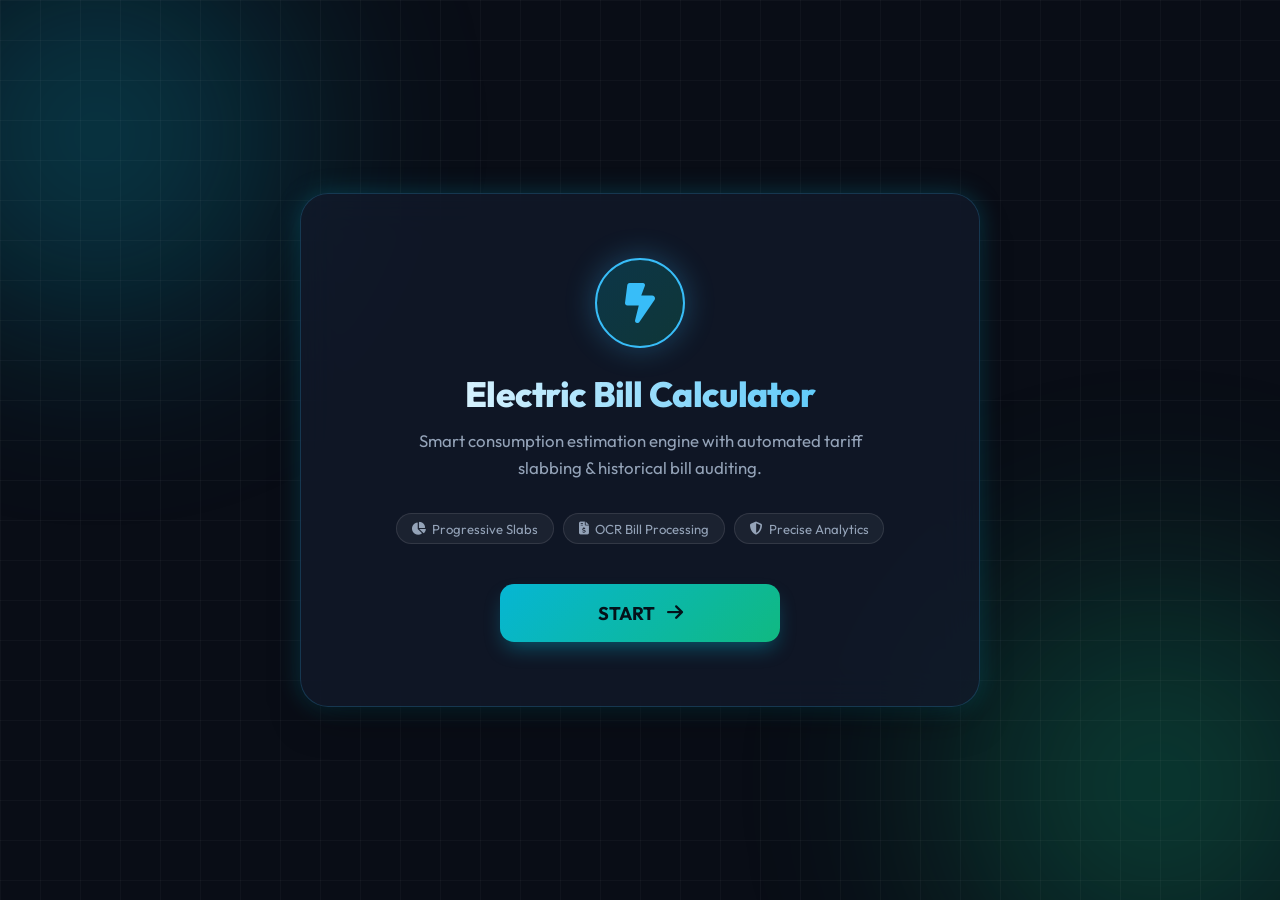
<file: index.html>
<!DOCTYPE html>
<html lang="en">
<head>
    <meta charset="UTF-8">
    <meta name="viewport" content="width=device-width, initial-scale=1.0">
    <title>Electric Bill Calculator</title>
    <link rel="preconnect" href="https://fonts.googleapis.com">
    <link rel="preconnect" href="https://fonts.gstatic.com" crossorigin>
    <link href="https://fonts.googleapis.com/css2?family=Outfit:wght@300;400;500;600;700;800&family=JetBrains+Mono:wght@400;600;700&display=swap" rel="stylesheet">
    <link rel="stylesheet" href="https://cdnjs.cloudflare.com/ajax/libs/font-awesome/6.4.0/css/all.min.css">
    <link rel="stylesheet" href="styles.css">
</head>
<body>

    <div class="energy-bg">
        <div class="glow-orb orb-1"></div>
        <div class="glow-orb orb-2"></div>
        <div class="grid-overlay"></div>
    </div>

    <main class="app-container">

        <header id="progress-header" class="progress-header hidden">
            <div class="step-indicator">
                <div class="step step-1 active" id="step-badge-1">
                    <div class="badge"><i class="fa-solid fa-bolt"></i></div>
                    <span>Part 1</span>
                </div>
                <div class="step-line" id="line-1"></div>
                <div class="step step-2" id="step-badge-2">
                    <div class="badge"><i class="fa-solid fa-receipt"></i></div>
                    <span>Part 2</span>
                </div>
                <div class="step-line" id="line-2"></div>
                <div class="step step-3" id="step-badge-3">
                    <div class="badge"><i class="fa-solid fa-calculator"></i></div>
                    <span>Final</span>
                </div>
            </div>
        </header>

        <div id="error-toast" class="error-toast hidden" role="alert">
            <i class="fa-solid fa-triangle-exclamation"></i>
            <span id="error-message">Invalid input</span>
        </div>

        <section id="page-landing" class="view-page active">
            <div class="hero-content">
                <div class="icon-pulse-container">
                    <i class="fa-solid fa-bolt-lightning hero-icon"></i>
                </div>
                <h1 class="main-title">Electric Bill Calculator</h1>
                <p class="subtitle">Smart consumption estimation engine with automated tariff slabbing & historical bill auditing.</p>
                
                <div class="feature-pills">
                    <span class="pill"><i class="fa-solid fa-chart-pie"></i> Progressive Slabs</span>
                    <span class="pill"><i class="fa-solid fa-file-invoice-dollar"></i> OCR Bill Processing</span>
                    <span class="pill"><i class="fa-solid fa-shield-halved"></i> Precise Analytics</span>
                </div>

                <button id="btn-start" class="btn-primary btn-hero">
                    <span>START</span>
                    <i class="fa-solid fa-arrow-right"></i>
                </button>
            </div>
        </section>

        <section id="page-part1" class="view-page hidden">
            <div class="page-header">
                <h2>Part 1 — Electricity Consumption</h2>
                <p class="section-desc">Enter meter details and select your service tariff connection type.</p>
            </div>

            <div class="form-grid">
                <div class="input-group">
                    <label for="prev-reading">
                        <span>Previous Reading</span>
                        <i class="fa-solid fa-circle-info info-icon" title="Reading taken from the previous month's electricity bill."></i>
                    </label>
                    <div class="input-wrapper">
                        <i class="fa-solid fa-clock-rotate-left input-icon"></i>
                        <input type="number" id="prev-reading" placeholder="e.g. 1050" min="0" step="any">
                    </div>
                    <span class="field-hint">From previous month's bill</span>
                </div>

                <div class="input-group">
                    <label for="pres-reading">
                        <span>Present Reading</span>
                        <i class="fa-solid fa-circle-info info-icon" title="Current reading taken from the electricity meter."></i>
                    </label>
                    <div class="input-wrapper">
                        <i class="fa-solid fa-gauge-high input-icon"></i>
                        <input type="number" id="pres-reading" placeholder="e.g. 1278" min="0" step="any">
                    </div>
                    <span class="field-hint">Current meter status</span>
                </div>
            </div>

            <div class="metric-card">
                <div class="metric-label">Units Consumed</div>
                <div class="metric-value" id="display-units">0</div>
                <span class="metric-unit">kWh</span>
            </div>

            <div class="tariff-section">
                <h3 class="question-title">Which tariff type does your connection belong to?</h3>
                
                <div class="tariff-options" id="tariff-options">
                    <label class="tariff-card">
                        <input type="radio" name="tariff" value="Domestic">
                        <div class="tariff-card-content">
                            <i class="fa-solid fa-house"></i>
                            <span class="tariff-name">Domestic</span>
                            <span class="tariff-sub">Residential Tariff</span>
                        </div>
                    </label>

                    <label class="tariff-card">
                        <input type="radio" name="tariff" value="A">
                        <div class="tariff-card-content">
                            <i class="fa-solid fa-store"></i>
                            <span class="tariff-name">A</span>
                            <span class="tariff-sub">Commercial Low-Load</span>
                        </div>
                    </label>

                    <label class="tariff-card">
                        <input type="radio" name="tariff" value="B">
                        <div class="tariff-card-content">
                            <i class="fa-solid fa-industry"></i>
                            <span class="tariff-name">B</span>
                            <span class="tariff-sub">Industrial High-Load</span>
                        </div>
                    </label>
                </div>
            </div>

            <div class="result-box hidden" id="part1-result-box">
                <div class="result-label">Part 1 — Energy Charges</div>
                <div class="result-amount" id="display-part1-charges">₹0.00</div>
                <div id="tariff-breakdown" class="tariff-breakdown"></div>
            </div>

            <div class="action-footer">
                <button id="btn-part1-next" class="btn-primary btn-full" disabled>
                    <span>NEXT</span>
                    <i class="fa-solid fa-arrow-right"></i>
                </button>
            </div>
        </section>

        <section id="page-part2" class="view-page hidden">
            <div class="page-header">
                <h2>Part 2 — Taxes & Other Charges</h2>
                <p class="section-desc">Determine non-energy charges using previous bill audits or direct entries.</p>
            </div>

            <div class="method-tabs">
                <button type="button" class="tab-btn active" id="tab-upload" data-target="method-upload">
                    <i class="fa-solid fa-file-arrow-up"></i>
                    Method 1: Upload Bills
                </button>
                <button type="button" class="tab-btn" id="tab-manual" data-target="method-manual">
                    <i class="fa-solid fa-pen-to-square"></i>
                    Method 2: Manual Entry
                </button>
            </div>

            <div id="method-upload" class="method-content active">
                <div class="dropzone" id="dropzone">
                    <i class="fa-solid fa-cloud-arrow-up drop-icon"></i>
                    <p class="drop-title">Drag & drop previous bill images or <span>Browse</span></p>
                    <p class="drop-subtitle">Supported formats: JPG, JPEG, PNG (Upload 1 or more)</p>
                    <input type="file" id="file-input" accept="image/jpeg, image/jpg, image/png" multiple class="file-input-hidden">
                </div>

                <div id="file-list-container" class="file-list-container hidden">
                    <h4>Processed Bills</h4>
                    <div id="file-list" class="file-list"></div>
                </div>
            </div>

            <div id="method-manual" class="method-content hidden">
                <p class="manual-intro">Enter the non-energy taxes/duties amount from your previous bill(s):</p>
                <div id="manual-inputs-list" class="manual-inputs-list">
                    </div>
                <button type="button" id="btn-add-manual" class="btn-secondary">
                    <i class="fa-solid fa-plus"></i> Add Another Bill Entry
                </button>
            </div>

            <div class="result-box card-highlight" id="part2-result-box">
                <div class="result-label">Part 2 — Average Taxes & Other Charges</div>
                <div class="result-amount" id="display-part2-charges">₹0.00</div>
                <p class="calc-note" id="display-part2-note">Awaiting valid input data...</p>
            </div>

            <div class="action-footer nav-dual">
                <button id="btn-part2-back" class="btn-outline">
                    <i class="fa-solid fa-arrow-left"></i>
                    <span>BACK</span>
                </button>
                <button id="btn-part2-next" class="btn-primary" disabled>
                    <span>NEXT</span>
                    <i class="fa-solid fa-arrow-right"></i>
                </button>
            </div>
        </section>

        <section id="page-final" class="view-page hidden">
            <div class="page-header center-header">
                <div class="badge-icon-wrap"><i class="fa-solid fa-file-invoice"></i></div>
                <h2>Final Bill Calculation</h2>
                <p class="section-desc">Consolidated estimation breakdown for current billing cycle</p>
            </div>

            <div class="summary-card">
                <div class="summary-row">
                    <span class="summary-label">
                        <i class="fa-solid fa-bolt color-accent"></i>
                        Part 1 — Energy Charges
                    </span>
                    <span class="summary-value" id="final-part1">₹0.00</span>
                </div>
                <div class="summary-divider"></div>
                <div class="summary-row">
                    <span class="summary-label">
                        <i class="fa-solid fa-receipt color-accent"></i>
                        Part 2 — Average Taxes & Other Charges
                    </span>
                    <span class="summary-value" id="final-part2">₹0.00</span>
                </div>

                <div class="total-banner">
                    <div class="total-label">Estimated Electric Bill</div>
                    <div class="total-amount" id="final-total">₹0.00</div>
                </div>
            </div>

            <div class="notice-box">
                <i class="fa-solid fa-circle-info notice-icon"></i>
                <p>Approximate calculation based on previous bill information. The actual electricity bill may vary.</p>
            </div>

            <div class="action-footer nav-dual">
                <button id="btn-final-back" class="btn-outline">
                    <i class="fa-solid fa-arrow-left"></i>
                    <span>BACK TO EDIT</span>
                </button>
                <button id="btn-restart" class="btn-primary">
                    <i class="fa-solid fa-rotate-right"></i>
                    <span>NEW CALCULATOR SESSION</span>
                </button>
            </div>
        </section>

    </main>

    <script src="script.js"></script>
</body>
</html>
</file>
<file: styles.css>
/* ==========================================================================
   CSS DESIGN SYSTEM & THEME VARIABLES
   ========================================================================== */
:root {
    --bg-dark: #090d16;
    --card-bg: rgba(18, 26, 43, 0.75);
    --card-border: rgba(56, 189, 248, 0.2);
    --card-border-focus: rgba(56, 189, 248, 0.6);
    
    --primary-cyan: #06b6d4;
    --primary-teal: #10b981;
    --accent-electric: #38bdf8;
    --accent-yellow: #f59e0b;
    --danger-red: #ef4444;
    
    --text-main: #f8fafc;
    --text-muted: #94a3b8;
    --text-dim: #64748b;

    --font-sans: 'Outfit', -apple-system, BlinkMacSystemFont, sans-serif;
    --font-mono: 'JetBrains Mono', monospace;

    --shadow-glow: 0 0 25px rgba(6, 182, 212, 0.25);
    --shadow-card: 0 20px 40px -15px rgba(0, 0, 0, 0.5);
    --transition-fast: all 0.25s cubic-bezier(0.4, 0, 0.2, 1);
}

* {
    box-sizing: border-box;
    margin: 0;
    padding: 0;
    font-family: var(--font-sans);
}

body {
    background-color: var(--bg-dark);
    color: var(--text-main);
    min-height: 100vh;
    display: flex;
    justify-content: center;
    align-items: center;
    padding: 1.5rem;
    overflow-x: hidden;
    position: relative;
}

/* ==========================================================================
   DYNAMIC BACKGROUND VISUALS
   ========================================================================== */
.energy-bg {
    position: fixed;
    top: 0;
    left: 0;
    width: 100vw;
    height: 100vh;
    z-index: -1;
    overflow: hidden;
    pointer-events: none;
}

.glow-orb {
    position: absolute;
    border-radius: 50%;
    filter: blur(100px);
    opacity: 0.35;
    animation: floatOrb 12s infinite alternate ease-in-out;
}

.orb-1 {
    width: 450px;
    height: 450px;
    background: radial-gradient(circle, var(--primary-cyan), transparent);
    top: -10%;
    left: -10%;
}

.orb-2 {
    width: 500px;
    height: 500px;
    background: radial-gradient(circle, var(--primary-teal), transparent);
    bottom: -15%;
    right: -10%;
    animation-delay: -6s;
}

.grid-overlay {
    position: absolute;
    inset: 0;
    background-image: 
        linear-gradient(rgba(255, 255, 255, 0.03) 1px, transparent 1px),
        linear-gradient(90deg, rgba(255, 255, 255, 0.03) 1px, transparent 1px);
    background-size: 40px 40px;
}

@keyframes floatOrb {
    0% { transform: translate(0, 0) scale(1); }
    100% { transform: translate(60px, 40px) scale(1.1); }
}

/* ==========================================================================
   APP CONTAINER CARD
   ========================================================================== */
.app-container {
    width: 100%;
    max-width: 680px;
    background: var(--card-bg);
    backdrop-filter: blur(20px);
    -webkit-backdrop-filter: blur(20px);
    border: 1px solid var(--card-border);
    border-radius: 28px;
    padding: 2.5rem;
    box-shadow: var(--shadow-card), var(--shadow-glow);
    position: relative;
    z-index: 10;
    transition: var(--transition-fast);
}

/* Global Hidden Helper */
.hidden {
    display: none !important;
}

/* ==========================================================================
   STEP PROGRESS HEADER
   ========================================================================== */
.progress-header {
    margin-bottom: 2rem;
    padding-bottom: 1.5rem;
    border-bottom: 1px solid rgba(255, 255, 255, 0.08);
}

.step-indicator {
    display: flex;
    align-items: center;
    justify-content: space-between;
}

.step {
    display: flex;
    flex-direction: column;
    align-items: center;
    gap: 0.4rem;
    font-size: 0.8rem;
    font-weight: 600;
    color: var(--text-dim);
    transition: var(--transition-fast);
}

.step .badge {
    width: 38px;
    height: 38px;
    border-radius: 50%;
    background: rgba(255, 255, 255, 0.05);
    border: 1px solid rgba(255, 255, 255, 0.1);
    display: flex;
    align-items: center;
    justify-content: center;
    font-size: 0.95rem;
    transition: var(--transition-fast);
}

.step.active {
    color: var(--accent-electric);
}

.step.active .badge {
    background: var(--primary-cyan);
    color: #000;
    box-shadow: 0 0 15px var(--primary-cyan);
    border-color: var(--primary-cyan);
}

.step.completed {
    color: var(--primary-teal);
}

.step.completed .badge {
    background: rgba(16, 185, 129, 0.2);
    color: var(--primary-teal);
    border-color: var(--primary-teal);
}

.step-line {
    flex: 1;
    height: 2px;
    background: rgba(255, 255, 255, 0.1);
    margin: 0 0.8rem;
    position: relative;
    top: -10px;
    transition: var(--transition-fast);
}

.step-line.active {
    background: var(--primary-teal);
}

/* ==========================================================================
   ERROR TOAST BANNER
   ========================================================================== */
.error-toast {
    background: rgba(239, 68, 68, 0.15);
    border: 1px solid var(--danger-red);
    color: #fca5a5;
    padding: 0.9rem 1.2rem;
    border-radius: 12px;
    margin-bottom: 1.5rem;
    display: flex;
    align-items: center;
    gap: 0.75rem;
    font-weight: 600;
    font-size: 0.95rem;
    animation: slideDown 0.3s cubic-bezier(0.18, 0.89, 0.32, 1.28);
}

@keyframes slideDown {
    from { opacity: 0; transform: translateY(-10px); }
    to { opacity: 1; transform: translateY(0); }
}

/* ==========================================================================
   PAGE 1: LANDING PAGE
   ========================================================================== */
.hero-content {
    text-align: center;
    padding: 1.5rem 0;
}

.icon-pulse-container {
    width: 90px;
    height: 90px;
    margin: 0 auto 1.5rem;
    background: linear-gradient(135deg, rgba(6, 182, 212, 0.2), rgba(16, 185, 129, 0.2));
    border: 2px solid var(--accent-electric);
    border-radius: 50%;
    display: flex;
    align-items: center;
    justify-content: center;
    box-shadow: 0 0 30px rgba(56, 189, 248, 0.3);
    animation: pulse 2.5s infinite;
}

.hero-icon {
    font-size: 2.5rem;
    color: var(--accent-electric);
}

@keyframes pulse {
    0%, 100% { transform: scale(1); box-shadow: 0 0 25px rgba(56, 189, 248, 0.3); }
    50% { transform: scale(1.06); box-shadow: 0 0 40px rgba(56, 189, 248, 0.6); }
}

.main-title {
    font-size: 2.2rem;
    font-weight: 800;
    letter-spacing: -0.02em;
    background: linear-gradient(to right, #ffffff, var(--accent-electric));
    -webkit-background-clip: text;
    -webkit-text-fill-color: transparent;
    margin-bottom: 0.75rem;
}

.subtitle {
    color: var(--text-muted);
    font-size: 1.05rem;
    line-height: 1.6;
    max-width: 500px;
    margin: 0 auto 2rem;
}

.feature-pills {
    display: flex;
    justify-content: center;
    flex-wrap: wrap;
    gap: 0.6rem;
    margin-bottom: 2.5rem;
}

.pill {
    background: rgba(255, 255, 255, 0.05);
    border: 1px solid rgba(255, 255, 255, 0.1);
    padding: 0.4rem 0.9rem;
    border-radius: 20px;
    font-size: 0.82rem;
    color: var(--text-muted);
    display: flex;
    align-items: center;
    gap: 0.4rem;
}

/* ==========================================================================
   BUTTON SYSTEM
   ========================================================================== */
.btn-primary {
    background: linear-gradient(135deg, var(--primary-cyan), var(--primary-teal));
    color: #04121a;
    border: none;
    padding: 0.95rem 2rem;
    font-size: 1.05rem;
    font-weight: 700;
    border-radius: 14px;
    cursor: pointer;
    display: inline-flex;
    align-items: center;
    justify-content: center;
    gap: 0.75rem;
    transition: var(--transition-fast);
    box-shadow: 0 10px 20px -5px rgba(6, 182, 212, 0.4);
}

.btn-primary:hover:not(:disabled) {
    transform: translateY(-2px) scale(1.02);
    box-shadow: 0 15px 30px -5px rgba(6, 182, 212, 0.6);
}

.btn-primary:active:not(:disabled) {
    transform: translateY(0) scale(0.98);
}

.btn-primary:disabled {
    opacity: 0.4;
    cursor: not-allowed;
    box-shadow: none;
}

.btn-hero {
    width: 100%;
    max-width: 280px;
    padding: 1.1rem 2rem;
    font-size: 1.15rem;
}

.btn-secondary {
    background: rgba(255, 255, 255, 0.05);
    color: var(--text-main);
    border: 1px dashed rgba(255, 255, 255, 0.2);
    padding: 0.75rem 1.25rem;
    border-radius: 12px;
    font-weight: 600;
    cursor: pointer;
    display: inline-flex;
    align-items: center;
    gap: 0.5rem;
    transition: var(--transition-fast);
    width: 100%;
    justify-content: center;
    margin-top: 0.75rem;
}

.btn-secondary:hover {
    background: rgba(255, 255, 255, 0.1);
    border-color: var(--accent-electric);
}

.btn-outline {
    background: transparent;
    border: 1px solid rgba(255, 255, 255, 0.2);
    color: var(--text-muted);
    padding: 0.95rem 1.8rem;
    border-radius: 14px;
    font-size: 1rem;
    font-weight: 600;
    cursor: pointer;
    display: inline-flex;
    align-items: center;
    gap: 0.6rem;
    transition: var(--transition-fast);
}

.btn-outline:hover {
    color: var(--text-main);
    border-color: rgba(255, 255, 255, 0.4);
    background: rgba(255, 255, 255, 0.05);
}

.btn-full {
    width: 100%;
}

.nav-dual {
    display: flex;
    gap: 1rem;
}

.nav-dual button {
    flex: 1;
}

/* ==========================================================================
   FORM INPUTS & CARDS
   ========================================================================== */
.page-header {
    margin-bottom: 1.8rem;
}

.page-header h2 {
    font-size: 1.6rem;
    font-weight: 700;
    margin-bottom: 0.4rem;
}

.page-header.center-header {
    text-align: center;
}

.badge-icon-wrap {
    width: 60px;
    height: 60px;
    border-radius: 20px;
    background: rgba(56, 189, 248, 0.1);
    border: 1px solid var(--accent-electric);
    display: flex;
    align-items: center;
    justify-content: center;
    font-size: 1.6rem;
    color: var(--accent-electric);
    margin: 0 auto 1rem;
}

.section-desc {
    color: var(--text-muted);
    font-size: 0.92rem;
}

.form-grid {
    display: grid;
    grid-template-columns: 1fr 1fr;
    gap: 1.25rem;
    margin-bottom: 1.5rem;
}

.input-group {
    display: flex;
    flex-direction: column;
    gap: 0.5rem;
}

.input-group label {
    font-size: 0.88rem;
    font-weight: 600;
    color: var(--text-muted);
    display: flex;
    align-items: center;
    justify-content: space-between;
}

.info-icon {
    font-size: 0.8rem;
    color: var(--text-dim);
    cursor: help;
}

.input-wrapper {
    position: relative;
    display: flex;
    align-items: center;
}

.input-icon {
    position: absolute;
    left: 1rem;
    color: var(--text-dim);
    font-size: 1rem;
    pointer-events: none;
}

.input-wrapper input {
    width: 100%;
    padding: 0.85rem 1rem 0.85rem 2.8rem;
    background: rgba(10, 15, 26, 0.6);
    border: 1px solid rgba(255, 255, 255, 0.12);
    border-radius: 12px;
    color: var(--text-main);
    font-size: 1.05rem;
    font-weight: 600;
    outline: none;
    transition: var(--transition-fast);
}

.input-wrapper input:focus {
    border-color: var(--accent-electric);
    box-shadow: 0 0 12px rgba(56, 189, 248, 0.25);
    background: rgba(10, 15, 26, 0.9);
}

.field-hint {
    font-size: 0.75rem;
    color: var(--text-dim);
}

/* Metric Display Card */
.metric-card {
    background: linear-gradient(135deg, rgba(6, 182, 212, 0.1), rgba(16, 185, 129, 0.05));
    border: 1px solid rgba(6, 182, 212, 0.25);
    border-radius: 16px;
    padding: 1.2rem;
    text-align: center;
    margin-bottom: 1.8rem;
    position: relative;
}

.metric-label {
    font-size: 0.82rem;
    text-transform: uppercase;
    letter-spacing: 0.08em;
    color: var(--accent-electric);
    font-weight: 700;
    margin-bottom: 0.2rem;
}

.metric-value {
    font-family: var(--font-mono);
    font-size: 2.4rem;
    font-weight: 700;
    color: var(--text-main);
}

.metric-unit {
    font-size: 0.85rem;
    color: var(--text-muted);
    font-weight: 600;
}

/* Tariff Selector Grid */
.tariff-section {
    margin-bottom: 1.8rem;
}

.question-title {
    font-size: 0.98rem;
    font-weight: 600;
    margin-bottom: 0.9rem;
    color: var(--text-main);
}

.tariff-options {
    display: grid;
    grid-template-columns: repeat(3, 1fr);
    gap: 0.9rem;
}

.tariff-card {
    cursor: pointer;
    position: relative;
}

.tariff-card input {
    position: absolute;
    opacity: 0;
    pointer-events: none;
}

.tariff-card-content {
    background: rgba(255, 255, 255, 0.03);
    border: 1px solid rgba(255, 255, 255, 0.1);
    border-radius: 14px;
    padding: 1rem 0.6rem;
    display: flex;
    flex-direction: column;
    align-items: center;
    gap: 0.4rem;
    text-align: center;
    transition: var(--transition-fast);
}

.tariff-card-content i {
    font-size: 1.4rem;
    color: var(--text-dim);
    transition: var(--transition-fast);
}

.tariff-name {
    font-weight: 700;
    font-size: 1rem;

}

.tariff-sub {
    font-size: 0.72rem;
    color: var(--text-dim);
}

.tariff-card:hover .tariff-card-content {
    border-color: rgba(255, 255, 255, 0.25);
    background: rgba(255, 255, 255, 0.06);
}

.tariff-card input:checked + .tariff-card-content {
    background: rgba(6, 182, 212, 0.12);
    border-color: var(--accent-electric);
    box-shadow: 0 0 15px rgba(56, 189, 248, 0.2);
}

.tariff-card input:checked + .tariff-card-content i {
    color: var(--accent-electric);
}

/* Dynamic Breakdown Boxes */
.result-box {
    background: rgba(10, 15, 26, 0.7);
    border: 1px solid rgba(255, 255, 255, 0.1);
    border-radius: 16px;
    padding: 1.2rem;
    margin-bottom: 1.8rem;
}

.result-box.card-highlight {
    border-color: var(--card-border-focus);
}

.result-label {
    font-size: 0.85rem;
    color: var(--text-muted);
    font-weight: 600;
    margin-bottom: 0.3rem;
}

.result-amount {
    font-family: var(--font-mono);
    font-size: 1.8rem;
    font-weight: 700;
    color: var(--primary-teal);
}

.tariff-breakdown {
    margin-top: 0.8rem;
    padding-top: 0.8rem;
    border-top: 1px dashed rgba(255, 255, 255, 0.1);
    font-size: 0.8rem;
    color: var(--text-muted);
    display: flex;
    flex-direction: column;
    gap: 0.3rem;
}

/* ==========================================================================
   PAGE 2: UPLOAD & MANUAL TABS
   ========================================================================== */
.method-tabs {
    display: grid;
    grid-template-columns: 1fr 1fr;
    gap: 0.6rem;
    background: rgba(0, 0, 0, 0.25);
    padding: 0.3rem;
    border-radius: 14px;
    margin-bottom: 1.5rem;
}

.tab-btn {
    background: transparent;
    border: none;
    color: var(--text-muted);
    padding: 0.75rem 0.5rem;
    font-size: 0.88rem;
    font-weight: 600;
    border-radius: 10px;
    cursor: pointer;
    display: flex;
    align-items: center;
    justify-content: center;
    gap: 0.5rem;
    transition: var(--transition-fast);
}

.tab-btn.active {
    background: rgba(255, 255, 255, 0.08);
    color: var(--text-main);
    box-shadow: 0 4px 10px rgba(0,0,0,0.3);
}

/* Dropzone styling */
.dropzone {
    border: 2px dashed rgba(56, 189, 248, 0.3);
    border-radius: 16px;
    padding: 2.2rem 1.5rem;
    text-align: center;
    background: rgba(6, 182, 212, 0.02);
    cursor: pointer;
    transition: var(--transition-fast);
    margin-bottom: 1.2rem;
}

.dropzone:hover, .dropzone.dragover {
    border-color: var(--accent-electric);
    background: rgba(6, 182, 212, 0.08);
}

.drop-icon {
    font-size: 2.2rem;
    color: var(--accent-electric);
    margin-bottom: 0.8rem;
}

.drop-title {
    font-weight: 600;
    font-size: 0.95rem;
    margin-bottom: 0.3rem;
}

.drop-title span {
    color: var(--accent-electric);
    text-decoration: underline;
}

.drop-subtitle {
    font-size: 0.78rem;
    color: var(--text-dim);
}

.file-input-hidden {
    display: none;
}

/* File list */
.file-list-container {
    margin-bottom: 1.5rem;
}

.file-list-container h4 {
    font-size: 0.85rem;
    color: var(--text-muted);
    margin-bottom: 0.6rem;
}

.file-list {
    display: flex;
    flex-direction: column;
    gap: 0.6rem;
}

.file-item {
    background: rgba(255, 255, 255, 0.03);
    border: 1px solid rgba(255, 255, 255, 0.08);
    border-radius: 10px;
    padding: 0.75rem 1rem;
    display: flex;
    align-items: center;
    justify-content: space-between;
}

.file-item-info {
    display: flex;
    align-items: center;
    gap: 0.75rem;
}

.file-item-info i {
    color: var(--primary-teal);
}

.file-name {
    font-size: 0.85rem;
    font-weight: 600;
}

.file-charge {
    font-family: var(--font-mono);
    font-size: 0.88rem;
    color: var(--accent-electric);
}

.btn-remove-file {
    background: transparent;
    border: none;
    color: var(--text-dim);
    cursor: pointer;
    padding: 0.2rem 0.5rem;
    font-size: 0.9rem;
}

.btn-remove-file:hover {
    color: var(--danger-red);
}

/* Manual List */
.manual-intro {
    font-size: 0.88rem;
    color: var(--text-muted);
    margin-bottom: 1rem;
}

.manual-inputs-list {
    display: flex;
    flex-direction: column;
    gap: 0.8rem;
}

.manual-row {
    display: flex;
    align-items: center;
    gap: 0.75rem;
}

.manual-row .input-wrapper {
    flex: 1;
}

.btn-remove-row {
    background: rgba(239, 68, 68, 0.1);
    border: 1px solid rgba(239, 68, 68, 0.2);
    color: var(--danger-red);
    width: 42px;
    height: 42px;
    border-radius: 12px;
    cursor: pointer;
    display: flex;
    align-items: center;
    justify-content: center;
    transition: var(--transition-fast);
}

.btn-remove-row:hover {
    background: var(--danger-red);
    color: #fff;
}

.calc-note {
    font-size: 0.78rem;
    color: var(--text-dim);
    margin-top: 0.4rem;
}

/* ==========================================================================
   FINAL SUMMARY PAGE
   ========================================================================== */
.summary-card {
    background: rgba(10, 15, 26, 0.8);
    border: 1px solid var(--card-border-focus);
    border-radius: 20px;
    padding: 1.8rem;
    margin-bottom: 1.5rem;
}

.summary-row {
    display: flex;
    justify-content: space-between;
    align-items: center;
    padding: 0.6rem 0;
}

.summary-label {
    font-size: 0.95rem;
    color: var(--text-muted);
    display: flex;
    align-items: center;
    gap: 0.6rem;
}

.color-accent {
    color: var(--accent-electric);
}

.summary-value {
    font-family: var(--font-mono);
    font-size: 1.15rem;
    font-weight: 600;
}

.summary-divider {
    height: 1px;
    background: rgba(255, 255, 255, 0.08);
    margin: 0.8rem 0;
}

.total-banner {
    margin-top: 1.2rem;
    background: linear-gradient(135deg, rgba(6, 182, 212, 0.15), rgba(16, 185, 129, 0.15));
    border: 1px solid var(--primary-cyan);
    border-radius: 14px;
    padding: 1.2rem;
    text-align: center;
}

.total-label {
    font-size: 0.85rem;
    text-transform: uppercase;
    letter-spacing: 0.08em;
    color: var(--accent-electric);
    font-weight: 700;
    margin-bottom: 0.2rem;
}

.total-amount {
    font-family: var(--font-mono);
    font-size: 2.5rem;
    font-weight: 800;
    color: #ffffff;
    text-shadow: 0 0 15px rgba(56, 189, 248, 0.4);
}

.notice-box {
    background: rgba(245, 158, 11, 0.08);
    border: 1px solid rgba(245, 158, 11, 0.25);
    border-radius: 12px;
    padding: 1rem 1.2rem;
    display: flex;
    align-items: flex-start;
    gap: 0.8rem;
    margin-bottom: 1.8rem;
}

.notice-icon {
    color: var(--accent-yellow);
    font-size: 1.1rem;
    margin-top: 0.1rem;
}

.notice-box p {
    font-size: 0.82rem;
    color: #fef08a;
    line-height: 1.5;
}

/* ==========================================================================
   RESPONSIVE DESIGN BREAKPOINTS
   ========================================================================== */
@media (max-width: 640px) {
    body {
        padding: 0.8rem;
    }

    .app-container {
        padding: 1.5rem 1.2rem;
        border-radius: 20px;
    }

    .form-grid {
        grid-template-columns: 1fr;
    }

    .tariff-options {
        grid-template-columns: 1fr;
    }

    .nav-dual {
        flex-direction: column-reverse;
    }

    .main-title {
        font-size: 1.8rem;
    }

    .total-amount {
        font-size: 2rem;
    }
}
</file>
